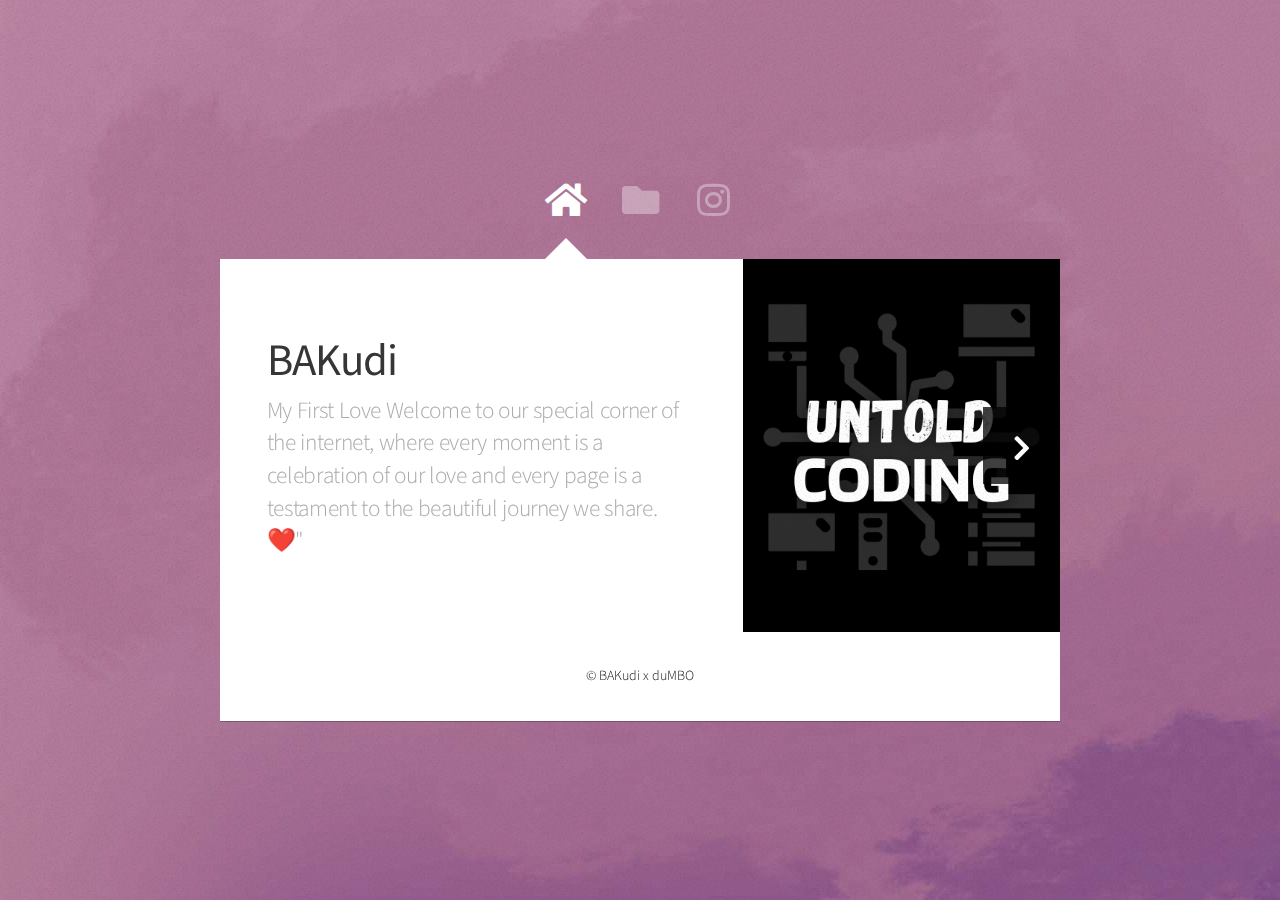
<file: index.html>
<!DOCTYPE html>

<html>
  <head>
    <title>UntoldCoding</title>
    <meta charset="utf-8" />
    <meta
      name="viewport"
      content="width=device-width, initial-scale=1, user-scalable=no"
    />
    <link rel="stylesheet" href="assets/css/main.css" />
    <noscript
      ><link rel="stylesheet" href="assets/css/noscript.css"
    /></noscript>
  </head>
  <body class="is-preload">
    <!-- Wrapper-->
    <div id="wrapper">
      <!-- Nav -->
      <nav id="nav">
        <a href="#" class="icon solid fa-home"><span>Home</span></a>
        <a href="#work" class="icon solid fa-folder"><span>Fun</span></a>
        <a
          href="https://www.instagram.com/happinez_mv/"
          class="icon brands fa-instagram"
          ><span>Instagram</span></a
        >
      </nav>

      <!-- Main -->
      <div id="main">
        <!-- Me -->
        <article id="home" class="panel intro">
          <header>
            <h1>BAKudi</h1>
            <p>My First Love
              Welcome to our special corner of the internet, where every moment is a celebration of our love and every page is a testament to the beautiful journey we share. ❤️"
            </p>
          </header>
          <a href="#work" class="jumplink pic">
            <span class="arrow icon solid fa-chevron-right"
              ><span>See my LOVE</span></span
            >
            <img src="Untold Coding.png" alt="" />
          </a>
        </article>

        <!-- Work -->
        <article id="work" class="panel">
          <header>
            <h2>I LOVE YOU BAKUDI </h2>
          </header>
          <p>
            So here is small gift or my try to show small amount of my love for you..... 
          </p>
          
          <section>
            <div class="row">
              <div class="col-4 col-6-medium col-12-small">
                <a href="fun\PROPOSAL\index.html" class="image fit"
                  ><img src="images/pic01.jpg" alt=""
                />PROPOSAL</a>
              </div>
              <div class="col-4 col-6-medium col-12-small">
                <a href="fun/LETTER/index.html" class="image fit"
                  ><img src="images/pic02.jpg" alt=""
                />LETTER</a>
              </div>
              <div class="col-4 col-6-medium col-12-small">
                <a href="fun/LOVE LETTER/index.html" class="image fit"
                  ><img src="images/pic03.jpg" alt=""
                />LETTER</a>
              </div>
              <div class="col-4 col-6-medium col-12-small">
                <a href="fun/DATE/index.html" class="image fit"
                  ><img src="images/pic04.jpg" alt=""
                />PROPOSAL</a>
              </div>
              <div class="col-4 col-6-medium col-12-small">
                <a href="fun/SURPRISE/index.html" class="image fit"
                  ><img src="images/pic05.jpg" alt=""
                />SURPRISE</a>
              </div>
              <div class="col-4 col-6-medium col-12-small">
                <a href="fun/VALENTINE/index.html" class="image fit"
                  ><img src="images/pic06.jpg" alt=""
                />PROPOSAL</a>
              </div>
              <div class="col-4 col-6-medium col-12-small">
                <a href="#" class="image fit"
                  ><img src="images/pic07.png" alt=""
                /></a>
              </div>
              <div class="col-4 col-6-medium col-12-small">
                <a href="#" class="image fit"
                  ><img src="images/pic08.png" alt=""
                /></a>
              </div>
              <div class="col-4 col-6-medium col-12-small">
                <a href="#" class="image fit"
                  ><img src="images/pic09.png" alt=""
                /></a>
              </div>
              <div class="col-4 col-6-medium col-12-small">
                <a href="#" class="image fit"
                  ><img src="images/pic10.png" alt=""
                /></a>
              </div>
              <div class="col-4 col-6-medium col-12-small">
                <a href="#" class="image fit"
                  ><img src="images/pic11.png" alt=""
                /></a>
              </div>
              <div class="col-4 col-6-medium col-12-small">
                <a href="#" class="image fit"
                  ><img src="images/pic12.png" alt=""
                /></a>
              </div>
            </div>
          </section>
        </article>

        <!-- Contact -->
       
      <!-- Footer -->
      <div id="footer">
        <ul class="copyright">
          <li>&copy; BAKudi x duMBO</li>
        </ul>
      </div>
    </div>

    <!-- Scripts -->
    <script src="assets/js/jquery.min.js"></script>
    <script src="assets/js/browser.min.js"></script>
    <script src="assets/js/breakpoints.min.js"></script>
    <script src="assets/js/util.js"></script>
    <script src="assets/js/main.js"></script>
  </body>
</html>
</file>
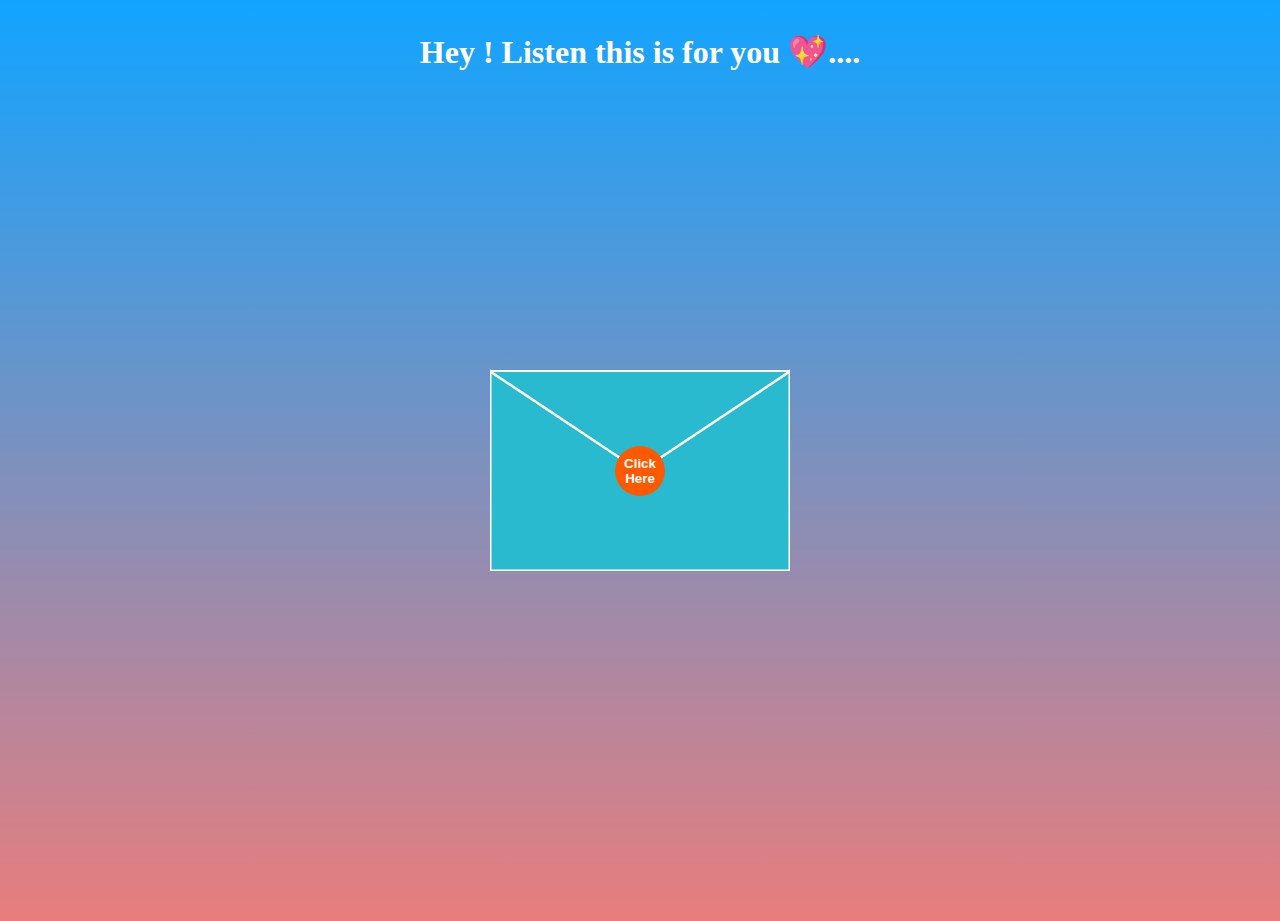
<file: fun/LETTER/index.html>
<!DOCTYPE html>
<html>
  <head>
    <meta name="viewport" content="width=device-width, initial-scale=1" />
    <link rel="stylesheet" href="open.css" />
    <script>
      function openUp() {
        const $opentop = document.querySelector("#opentop");
        const $top = document.querySelector("#top");
        const $front = document.querySelector("#front");
        const $back = document.querySelector("#back");
        const $letter = document.querySelector("#letter");
        const $button = document.querySelector("button");

        $opentop.beginElement();
        $top.style.zIndex = 2;

        $top.classList.add("animate");
        $front.classList.add("animate");
        $back.classList.add("animate");
        $button.classList.add("animate");
        $letter.classList.add("animate");
      }
    </script>
  </head>
  <body>
    <div class="text">
      <h1>Hey ! Listen this is for you 💖....</h1>
    </div>
    <div id="envelope">
      <div id="back">
        <svg
          xmlns="http://www.w3.org/2000/svg"
          xmlns:xlink="http://www.w3.org/1999/xlink"
          height="300"
          width="300"
        >
          <polygon
            points="0,100 300,100 300,300 0,300"
            style="fill: #4a274a; stroke: none; stroke-width: 0"
          />
        </svg>
      </div>
      <div id="front">
        <svg
          xmlns="http://www.w3.org/2000/svg"
          xmlns:xlink="http://www.w3.org/1999/xlink"
          height="300"
          width="300"
        >
          <polygon
            points="0,100 150,200 300,100 300,300 0,300"
            style="fill: #2abad0; stroke: #ffffff; stroke-width: 3"
          />
        </svg>
      </div>
      <div id="top">
        <svg
          xmlns="http://www.w3.org/2000/svg"
          xmlns:xlink="http://www.w3.org/1999/xlink"
          height="300"
          width="300"
        >
          <polygon
            points="0,100 150,200 300,100"
            style="fill: #2abad0; stroke: #ffffff; stroke-width: 2"
          >
            <animate
              id="opentop"
              attributeName="points"
              dur="0.5s"
              fill="freeze"
              begin="indefinite"
              from="0,100 150,200 300,100"
              to="0,100 150,0 300,100"
            />
          </polygon>
        </svg>
      </div>

      <div id="letter">
        <h1>For My <span>Love</span></h1>

        <!-- <img src="https://i.postimg.cc/5yZQnDpb/ukraine-7424066-640.webp" />-->
        <p>
          You are the person I have been dreaming all my life , so allow me to
          express my intense love for you. You are the most precious thing in my
          life. You have fascinated my heart and seized my mind with your
          magnetic presence and I keep dreaming of yourself Your memories are
          invaluable treasure of my life, which are locked inside my heart. The
          time spent with you was the most mesmerizing and delightful of my
          life. <br />
          <br />
          This letter is a token of my love for you. <br />
          So Accept and
          <a href="new.html">Click Here</a>
        </p>
      </div>
      <button onclick="openUp()">Click Here</button>
    </div>
  </body>
</html>
</file>
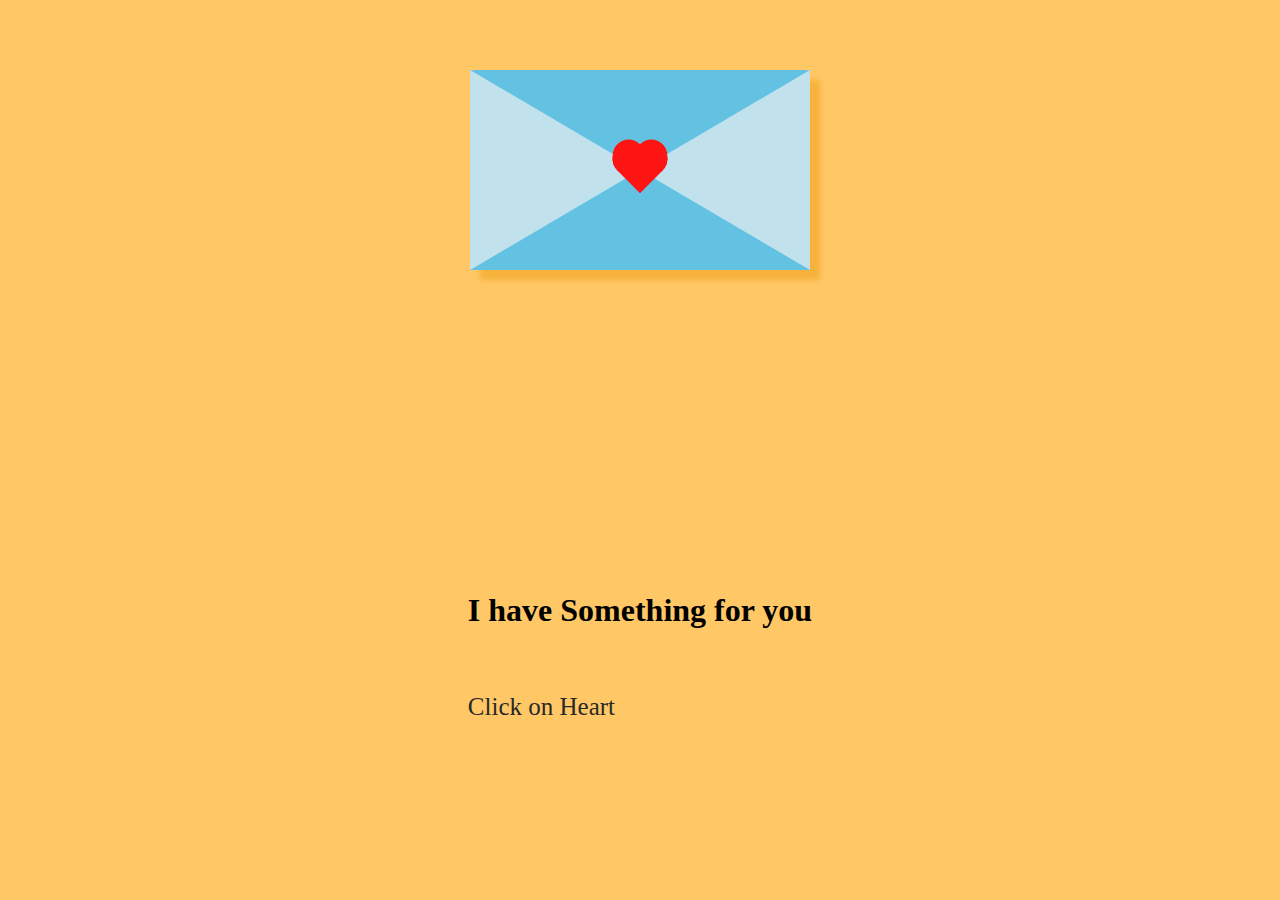
<file: fun/LOVE LETTER/index.html>
<!DOCTYPE html>
<html lang="en">
  <head>
    <meta charset="UTF-8" />
    <meta name="viewport" content="width=device-width, initial-scale=1.0" />
    <title>Document</title>
    <link rel="stylesheet" href="main.css" />
  </head>
  <body>
    <div id="card">
      <a href="letter.html"><div class="heart"></div></a>
      <a href="letter.html"> <div class="heart1"></div></a>
      <a href="letter.html"> <div class="heart2"></div></a>
      <a href="letter.html"> <div class="heart3"></div></a>
      <a href="letter.html"> <div class="heart4"></div></a>
    </div>

    <div class="text">
      <h1>I have Something for you</h1>
      <br />
      <p>Click on Heart</p>
    </div>
  </body>
</html>
</file>
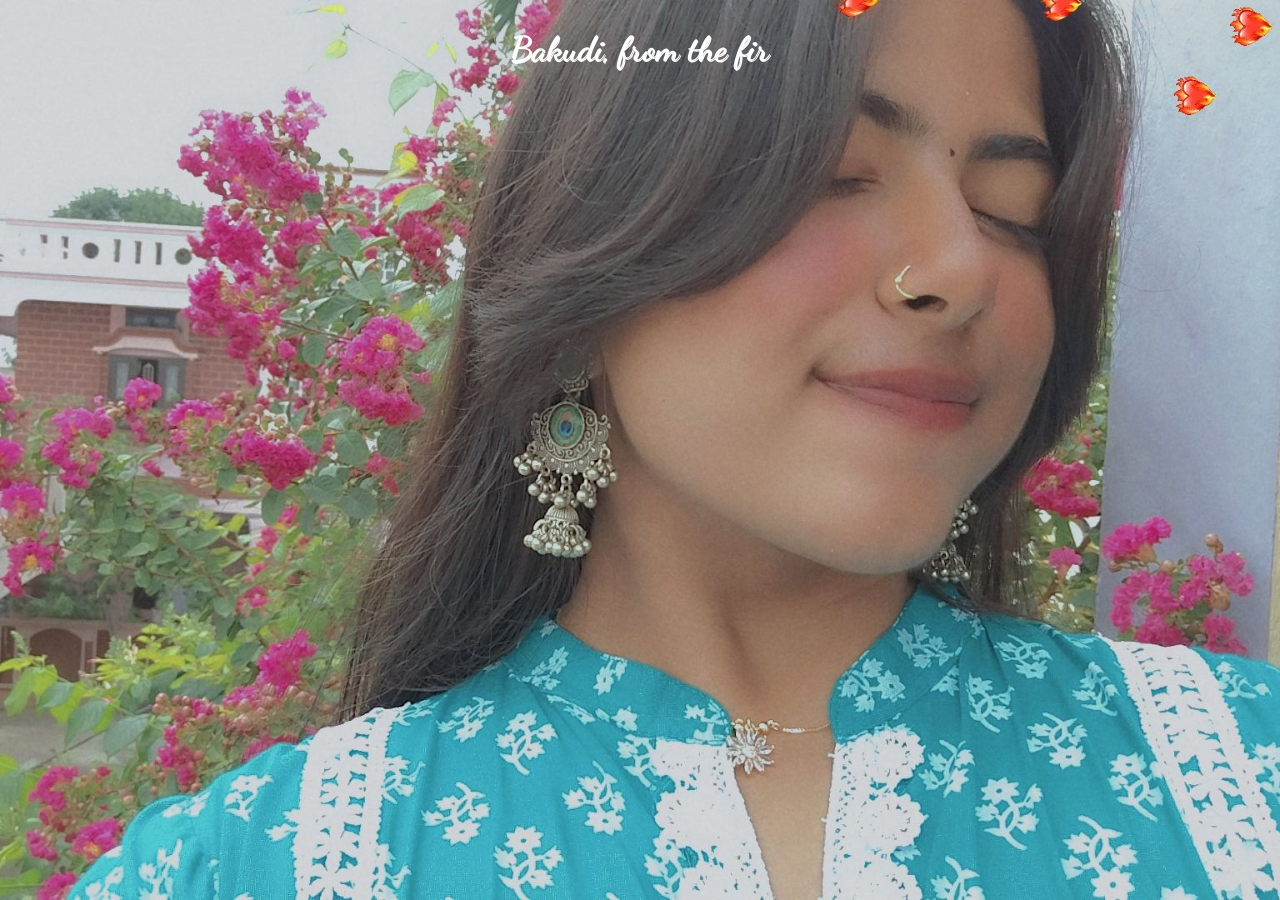
<file: fun/PROPOSAL/index.html>
<!DOCTYPE html>
<html lang="en">
<head>
    <meta charset="UTF-8" />
    <meta name="viewport" content="width=device-width, initial-scale=1.0" />
    <title>ILY</title>
    <link rel="stylesheet" href="style.css" />
</head>
<body>
    <div class="bg_heart">
        <img src="1.jpg" alt="Image 1">
        <img src="2.jpg" alt="Image 2">
        <img src="4.jpg" alt="Image 3">
        <img src="5.jpg" alt="Image 4">
        <img src="6.jpg" alt="Image 5">
    </div>

    <div class="container">
        <h2 id="text1"></h2>
    </div>
    <script src="untoldcoding.js"></script>
</body>
</html>
</file>
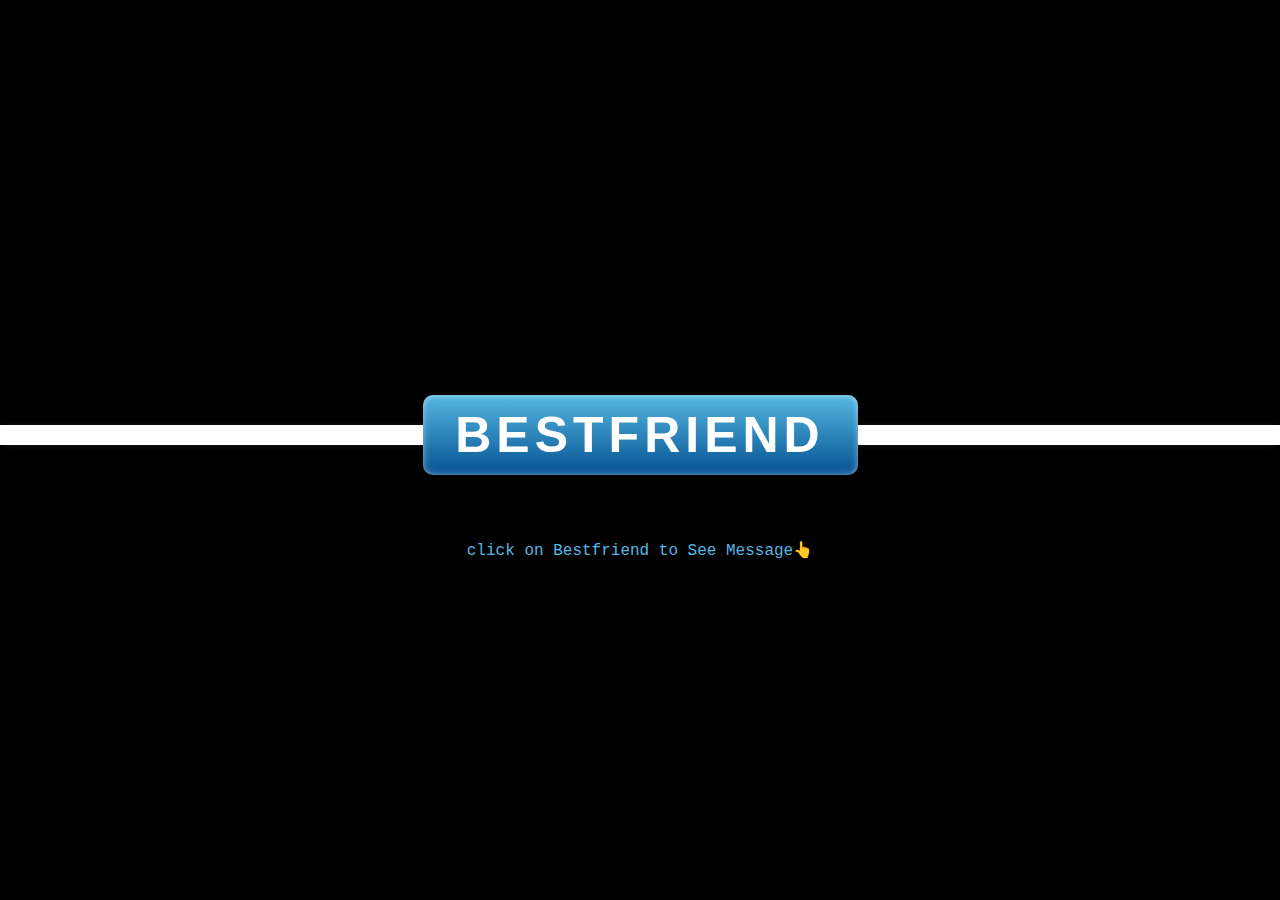
<file: fun/Thankyoubook-main/index.html>
<!DOCTYPE html>
<html lang="en">
  <head>
    <meta charset="UTF-8" />
    <meta name="viewport" content="width=device-width, initial-scale=1.0" />
    <title>untoldcoding</title>
    <link rel="stylesheet" href="untoldcoding.css" />
  </head>
  <body>
    <div class="container">
      <p>click on Bestfriend to See Message👆</p>
      <div class="ribbon"></div>
      <div class="tag">
        <a href="book.html">Bestfriend</a>
      </div>
    </div>
  </body>
</html>
</file>
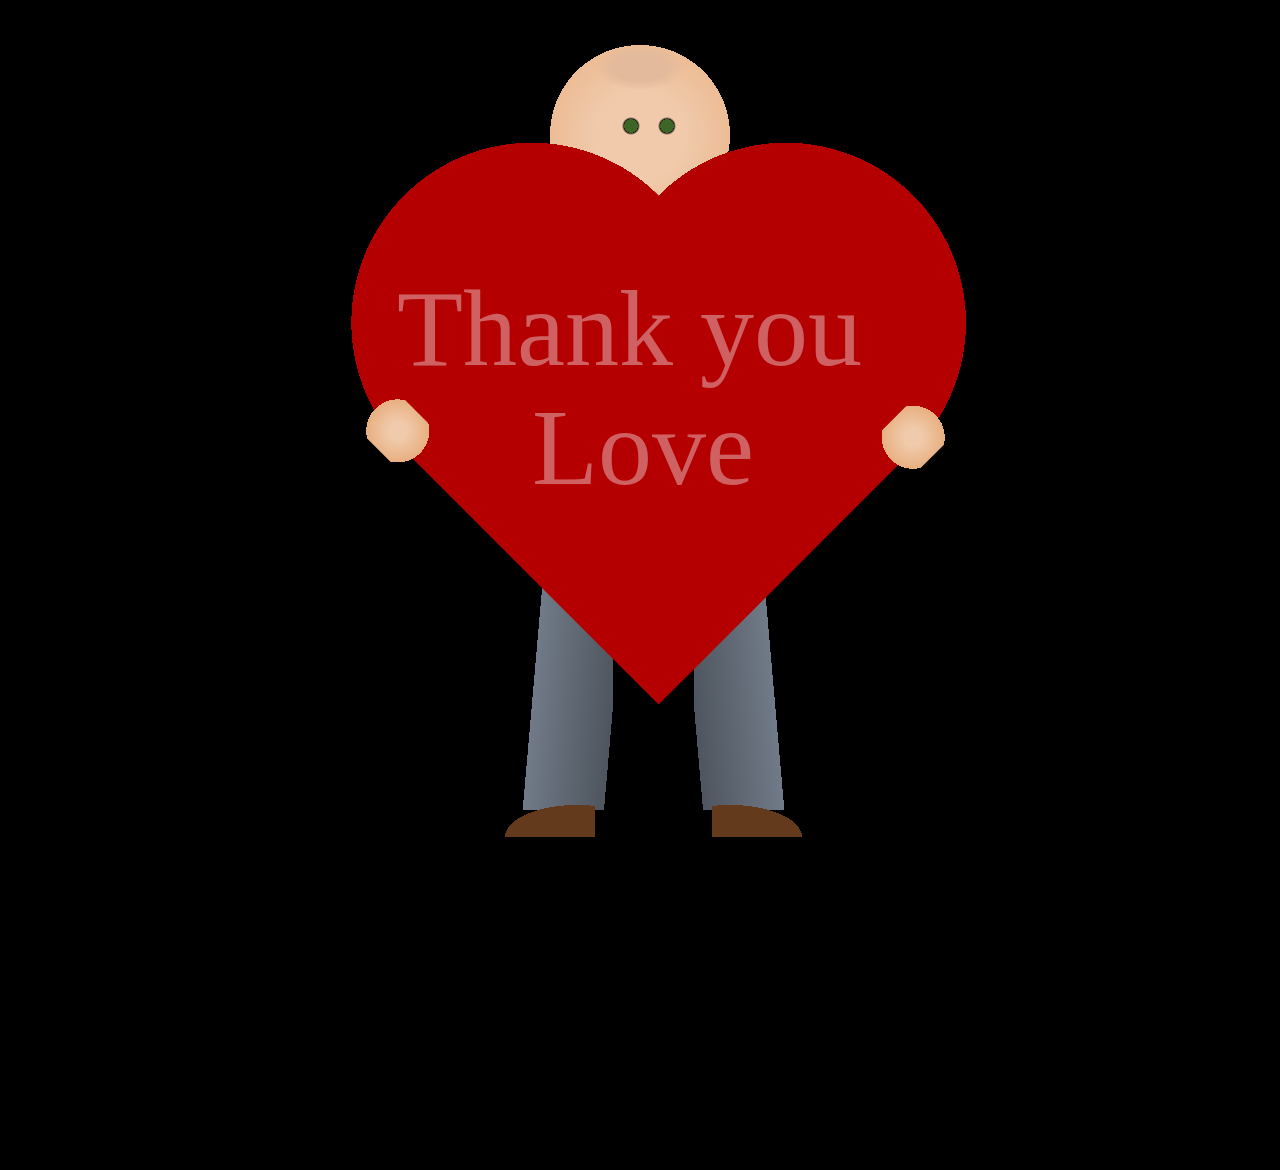
<file: fun/LETTER/new.html>
<!DOCTYPE html>
<html lang="en">
  <head>
    <meta charset="UTF-8" />
    <meta name="viewport" content="width=device-width, initial-scale=1.0" />
    <title>untoldcoding</title>
    <link rel="stylesheet" href="style.css" />
  </head>
  <body>
    <div class="heart">
      <i class="fa-solid fa-heart"></i>
    </div>
    <div class="beloved"></div>
  </body>
</html>
</file>
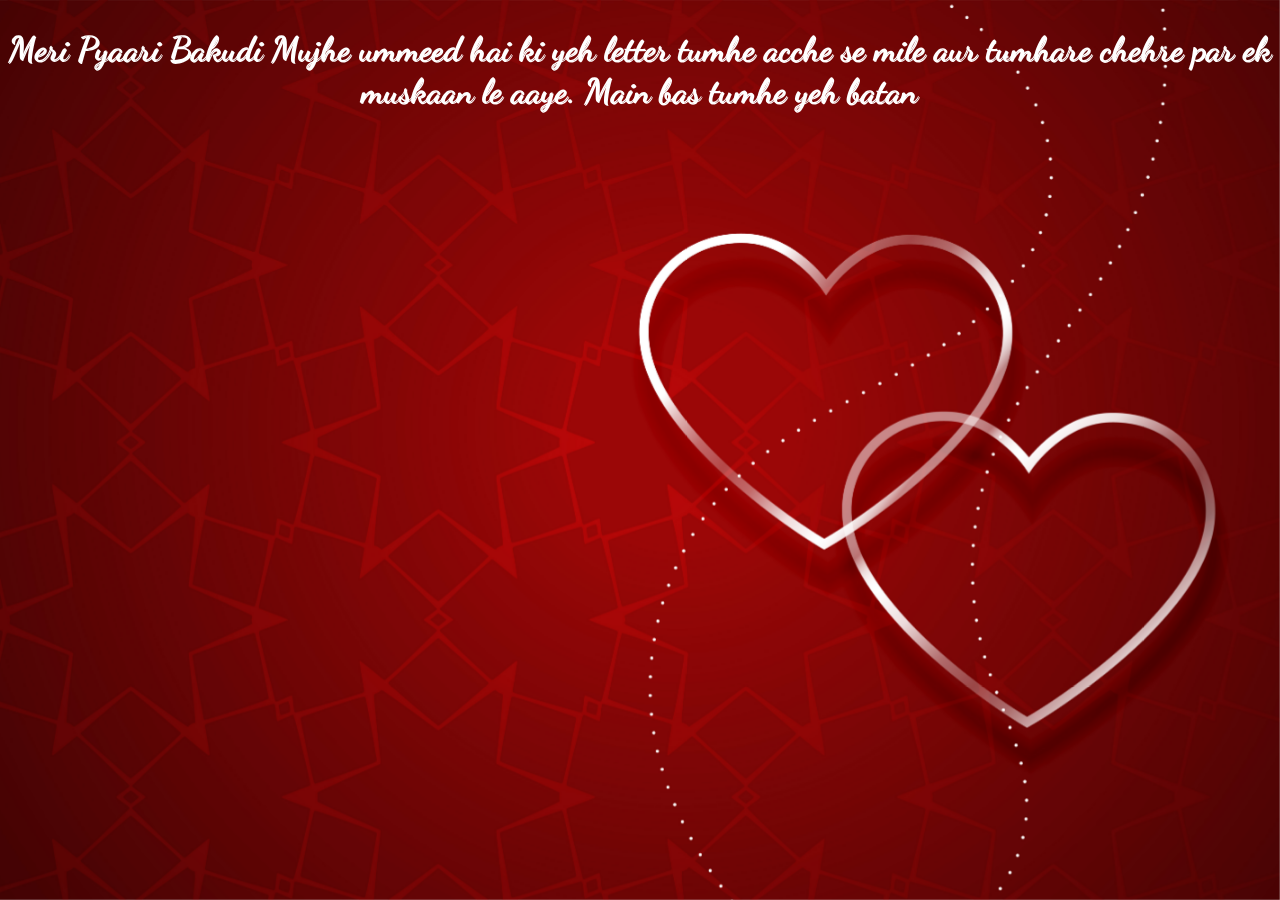
<file: fun/LOVE LETTER/letter.html>
<!DOCTYPE html>
<html lang="en">
<head>
    <meta charset="UTF-8" />
    <meta name="viewport" content="width=device-width, initial-scale=1.0" />
    <title>ILY</title>
    <link rel="stylesheet" href="style.css" />
</head>
<body>
    <div class="bg_heart">
        <img src="BG2.jpg" alt="Image 1">
    </div>

    <div class="container">
        <h2 id="text1"></h2>
    </div>
    <script src="untoldcoding.js"></script>
</body>
</html>
</file>
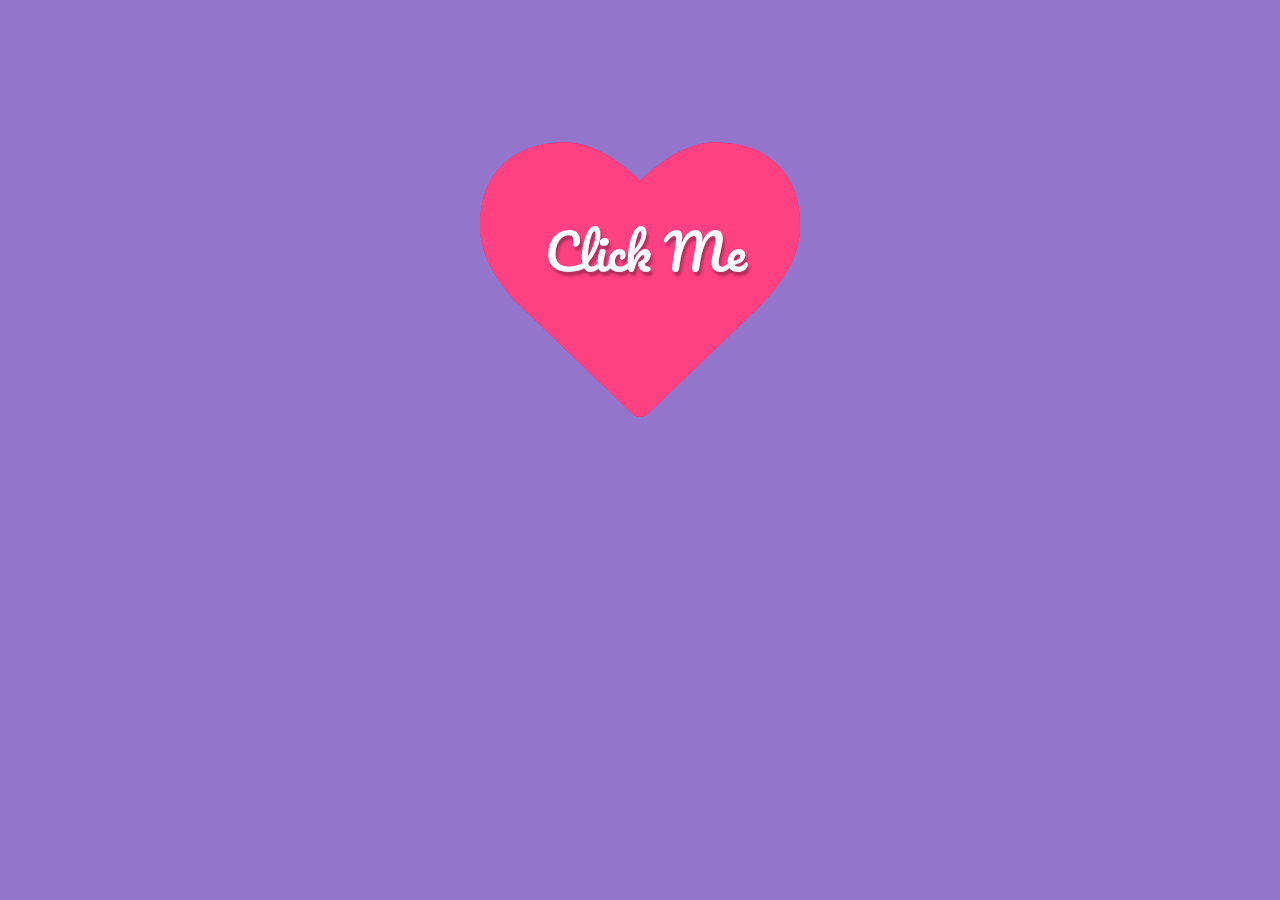
<file: fun/SURPRISE/new.html>
<!DOCTYPE html>
<html lang="en">
  <head>
    <meta charset="UTF-8" />
    <meta name="viewport" content="width=device-width, initial-scale=1.0" />
    <title>RADHEY</title>
    <link rel="stylesheet" href="style.css" />
  </head>
  <body>
    <script
      src="https://code.jquery.com/jquery-3.2.1.min.js"
      integrity="sha256-hwg4gsxgFZhOsEEamdOYGBf13FyQuiTwlAQgxVSNgt4="
      crossorigin="anonymous"
    ></script>
    <link
      href="https://maxcdn.bootstrapcdn.com/font-awesome/4.7.0/css/font-awesome.min.css"
      rel="stylesheet"
      integrity="sha384-wvfXpqpZZVQGK6TAh5PVlGOfQNHSoD2xbE+QkPxCAFlNEevoEH3Sl0sibVcOQVnN"
      crossorigin="anonymous"
    />
    <!-- Happy Valentines day Codepen! -->
    <div class="bgoverlay">
      <div class="container">
        <span class="ico">
          <span class="ico2"></span> <span class="title">Click Me</span>
        </span>
        <div class="endtext">
          <span class="close" title="Restart"><i class="fa fa-times"></i></span>
          <h1>I love you baby</h1>
          <h2>Be mine Forever</h2>
          <h3>~Viru(Kuchi ku)</h3>
        </div>
      </div>
    </div>

    <script src="Bakudi.js"></script>
    <script
      src="https://code.jquery.com/jquery-3.2.1.min.js"
      integrity="sha256-hwg4gsxgFZhOsEEamdOYGBf13FyQuiTwlAQgxVSNgt4="
      crossorigin="anonymous"
    ></script>
  </body>
</html>
</file>
<file: assets/css/noscript.css>
/* Wrapper */

#wrapper {
  opacity: 1 !important;
}

/* Nav */

#nav a {
  opacity: 1;
}

#nav a:before,
#nav a:after {
  display: none;
}

#nav a span {
  top: 0;
  opacity: 1;
}

#nav a span:after {
  display: none;
}

/* Main */

#main {
  background: none;
  box-shadow: none;
}

#main > .panel {
  background: #ffffff;
  margin-bottom: 2em;
}

#main > .panel:last-child {
  margin-bottom: 0;
}
</file>
<file: fun/LETTER/open.css>
body {
  margin: 0;
  position: relative;
  width: 100vw;
  height: 100vh;

  background-image: linear-gradient(0deg, #e87d7d 0%, #11a4ff 100%);
}

#envelope {
  position: absolute;
  top: calc(50vh - 200px);
  left: calc(50vw - 150px);
  width: 300px;
  height: 300px;
}

#envelope > * {
  position: absolute;
  top: 0;
  left: 0;
  display: none;
}

#back {
  display: block;
  z-index: 0;
}

#front {
  display: block;
  z-index: 10;
}

#top {
  display: block;
  z-index: 11;
}

#top.animate,
#front.animate,
#back.animate,
#envelope button.animate {
  opacity: 0;
  transition: opacity 1s;
  transition-delay: 1s;
}

#letter {
  display: flex;
  flex-direction: column;
  justify-content: space-around;
  align-items: center;
  background-color: rgb(255, 255, 255);
  padding: 5px;
  z-index: 5;
  left: 15px;
  right: 15px;
  bottom: 5px;
  top: 105px;

  box-shadow: 0px 1px 3px 0px rgba(0, 0, 0, 0.1),
    0px 1px 2px 0px rgba(0, 0, 0, 0.06);
  overflow: hidden;
  font-size: 16px;
}
h1 {
  padding-top: 12px;
}
h1 span {
  color: red;
}
p {
  font-size: 17px;
  padding: 2px;
  line-height: 20px;
}
#letter img {
  background-size: cover;
}
#letter.animate {
  animation: makebig 2s forwards;
  animation-delay: 1s;
}

@keyframes makebig {
  0% {
    top: 105px;
    left: 15px;
    right: 15px;
    bottom: 5px;
    font-size: 16px;
  }
  33% {
    top: -100px;
    left: 15px;
    right: 15px;
    bottom: 150px;
    font-size: 16px;
  }
  100% {
    top: -0px;
    left: -55px;
    right: -25px;
    bottom: -100px;
    font-size: 24px;
  }
}

#letter h1 {
  font-size: inherit;
}

#letter h2 {
  font-size: inherit;
}

#letter img {
  height: 50%;
}
a {
  color: red;
}
#envelope button {
  display: block;
  z-index: 15;
  width: 50px;
  height: 50px;
  border-radius: 50%;
  border: none;
  background-color: rgb(255, 89, 0);
  font-weight: bold;
  text-align: center;
  color: white;
  cursor: pointer;
  top: calc(200px - 25px);
  left: calc(150px - 25px);
  transition: transform 1s, background-color 1s, color 1s;
}

#envelope button:hover {
  background-color: white;
  transform: scale(1.5);
  color: rgb(255, 89, 0);
  transition: transform 1s, background-color 1s, color 1s;
}
.text h1 {
  color: rgb(255, 255, 255);
  text-align: center;
}
</file>
<file: fun/LOVE LETTER/main.css>
body {
    margin: 70px; 
    padding: 0; 
    height 100vh; 
    display: flex;
    justify-content: center;
    align-items: center;
    background-color: #ffc765;
  }
  
  #card {
    width: 0; 
    height: 0; 
    border-top: 100px solid #63c2e2;
    border-right: 170px solid #c1e1ec;
    border-bottom: 100px solid #63c2e2;
    border-left: 170px solid #c1e1ec;
    box-shadow: 10px 10px 5px #f7b23c;
  }
  
  .heart {
    width: 32px; 
    height: 32px; 
    background-color: #ff1414;
    transform: translate(-50%, -50%) rotate(45deg);
    animation: heartbeat 1.4s infinite; 
  }
  
  .heart:before {
    content: ""; 
    position: absolute; 
    top: 0; 
    bottom: 0; 
    width: 100%; 
    height: 100%; 
    background-color: #ff1414; 
    transform: translateY(-50%);
    border-radius: 50%;
  }
  
  .heart:after {
    content: ""; 
    position: absolute; 
    top: 0; 
    bottom: 0; 
    width: 100%; 
    height: 100%; 
    background-color: #ff1414; 
    transform: translateX(-50%);
    border-radius: 50%; 
  }
  
  @keyframes heartbeat {
    0% { transform: translate(-50%, -50%) rotate(45deg) scale(1); }
    25% { transform: translate(-50%, -50%) rotate(45deg) scale(1); }
    30% { transform: translate(-50%, -50%) rotate(45deg) scale(1.4); }
    50% { transform: translate(-50%, -50%) rotate(45deg) scale(1.2); }
    70% { transform: translate(-50%, -50%) rotate(45deg) scale(1.4); }
    100% { transform: translate(-50%, -50%) rotate(45deg) scale(1); }
  }
  
  .heart1 {
    width: 32px; 
    height: 32px; 
    background-color: #ff1414;
    transform: translate(-50%, -160%) rotate(45deg); 
  }
  
  .heart1:before {
    content: ""; 
    position: absolute; 
    top: 0; 
    bottom: 0; 
    width: 100%; 
    height: 100%; 
    background-color: #ff1414; 
    transform: translateY(-50%);
    border-radius: 50%;
  }
  
  .heart1:after {
    content: ""; 
    position: absolute; 
    top: 0; 
    bottom: 0; 
    width: 100%; 
    height: 100%; 
    background-color: #ff1414; 
    transform: translateX(-50%);
    border-radius: 50%; 
  }
  
  
  .heart1 {
    animation: heart1 2.5s ease-out 1s infinite; }
  
  @keyframes heart1 {
    0% {transform: translateY(-200%) translateX(0) scale(0.25) rotate(45deg); opacity: 1;}
   
  100% {transform: translateY(-400%) translateX(0) scale(1) rotate(50deg); opacity: 0;}
  }
  
  .heart2 {
    width: 32px; 
    height: 32px; 
    background-color: #ff1414;
    transform: translate(-50%, -250%) rotate(45deg); 
  }
  
  .heart2:before {
    content: ""; 
    position: absolute; 
    top: 0; 
    bottom: 0; 
    width: 100%; 
    height: 100%; 
    background-color: #ff1414; 
    transform: translateY(-50%);
    border-radius: 50%;
  }
  
  .heart2:after {
    content: ""; 
    position: absolute; 
    top: 0; 
    bottom: 0; 
    width: 100%; 
    height: 100%; 
    background-color: #ff1414; 
    transform: translateX(-50%);
    border-radius: 50%; 
  }
  
  .heart2 {
    animation: heart2 4s ease-out 1s infinite; }
  
  @keyframes heart2 {
    0% {transform: translateY(-300%) translateX(-100%) scale(0.25) rotate(-20deg); opacity: 0.2;}
   
  100% {transform: translateY(-500%) translateX(-10%) scale(1) rotate(45deg); opacity: 0;}
  }
  
  .heart3 {
    width: 32px; 
    height: 32px; 
    background-color: #ff1414;
    transform: translate(-50%, -350%) rotate(45deg); 
  }
  
  .heart3:before {
    content: ""; 
    position: absolute; 
    top: 0; 
    bottom: 0; 
    width: 100%; 
    height: 100%; 
    background-color: #ff1414; 
    transform: translateY(-50%);
    border-radius: 50%;
  }
  
  .heart3:after {
    content: ""; 
    position: absolute; 
    top: 0; 
    bottom: 0; 
    width: 100%; 
    height: 100%; 
    background-color: #ff1414; 
    transform: translateX(-50%);
    border-radius: 50%; 
  }
  
  .heart3 {
    animation: heart3 2s ease-out 1s infinite; }
  
  @keyframes heart3 {
    0% {transform: translateY(-430%) translateX(-100%) scale(0.25) rotate(20deg); opacity: 0.2;}
   
  100% {transform: translateY(-650%) translateX(-10%) scale(1) rotate(60deg); opacity: 0;}
  }
  
  .heart4 {
    width: 32px; 
    height: 32px; 
    background-color: #ff1414;
    transform: translate(-50%, -450%) rotate(45deg); 
  }
  
  .heart4:before {
    content: ""; 
    position: absolute; 
    top: 0; 
    bottom: 0; 
    width: 100%; 
    height: 100%; 
    background-color: #ff1414; 
    transform: translateY(-50%);
    border-radius: 50%;
  }
  
  .heart4:after {
    content: ""; 
    position: absolute; 
    top: 0; 
    bottom: 0; 
    width: 100%; 
    height: 100%; 
    background-color: #ff1414; 
    transform: translateX(-50%);
    border-radius: 50%; 
  }
  
  
  .heart4 {
    animation: heart4 2.3s ease-out 1s infinite; }
  
  @keyframes heart4 {
    0% {transform: translateY(-450%) translateX(-100%) scale(0.25) rotate(45deg); opacity: 0.2;}
   
  100% {transform: translateY(-750%) translateX(-10%) scale(1) rotate(80deg); opacity: 0;}
  }



  .text{
    position: absolute;
    bottom: 16%;
    margin: 10px;

    
  }
  p{
    font-size: 25px;
    color: #292727;
  }
</file>
<file: fun/PROPOSAL/style.css>
@import url('https://fonts.googleapis.com/css2?family=Dancing+Script:wght@700&display=swap');

body, html {
  height: 100%;
  margin: 0;
  font-size: larger;
  font-family: 'Dancing Script', cursive;
  overflow: auto;
}

.bg_heart {
  position: fixed;
  width: 100%;
  height: 100%;
  top: 0;
  left: 0;
  z-index: -1;
}

.bg_heart img {
  width: 100%;
  height: 100%;
  object-fit: cover;
  position: absolute;
  opacity: 1;
}

.container {
  position: relative;
  z-index: 1;
  text-align: center;
  background: linear-gradient(to bottom, #fdfdfd, #FFFFFF);
  -webkit-background-clip: text;
  color: transparent;
  text-shadow: 
    -1px -1px 0 #FFF;
}

/* Style the button */
#yesButton {
  background-color: #4CAF50; /* Green background */
  color: white; /* White text */
  border: none; /* Remove default border */
  padding: 15px 32px; /* Add padding */
  text-align: center; /* Center text */
  text-decoration: none; /* Remove underline */
  display: inline-block; /* Display inline-block */
  font-size: 16px; /* Set font size */
  margin: 10px 2px; /* Margin for spacing */
  cursor: pointer; /* Change cursor to pointer */
  border-radius: 8px; /* Rounded corners */
  transition: background-color 0.3s ease; /* Smooth transition for hover effect */
}

#yesButton:hover {
  background-color: #45a049; /* Darker green on hover */
}

#yesButton:focus {
  outline: none; /* Remove default focus outline */
}
</file>
<file: fun/Thankyoubook-main/untoldcoding.css>
* {
  margin: 0;
  padding: 0;
}

.container {
  height: 100vh;
  width: 100vw;
  background: #000000;
  display: flex;
  justify-content: center;
  align-items: center;
  flex-direction: column;
  position: relative;
  color: white;
}

.tag {
  height: 80px;
  width: 435px;
  background: linear-gradient(rgb(85, 183, 225), rgb(4, 82, 146));
  border-radius: 10px;
  color: #ffffff;
  font-family: helvetica;
  line-height: 80px;
  text-align: center;
  font-weight: 900;
  font-size: 50px;
  letter-spacing: 5px;
  text-transform: uppercase;
  margin-top: -50px;
  box-shadow: 0 0 10px -3px #ffffff inset;
}
/*.tag:after {
  content: "Bestfriend";
}
*/
.container .tag :hover {
  color: rgb(247, 247, 62);
}
.ribbon {
  width: 100%;
  height: 20px;
  background: rgb(255, 255, 255);
  box-shadow: 0 0 10px -3px #333;
}
.tag a {
  color: white;
  text-decoration: none;
}
p {
  position: absolute;
  color: rgb(85, 183, 225);
  top: 60%;
  font-family: "Courier New", Courier, monospace;
  font-weight: 500;
}
</file>
<file: fun/LETTER/style.css>
*,
*:before,
*:after {
  padding: 0;
  margin: 0;
  box-sizing: border-box;
}

body {
  width: 100vw;
  height: 100vh;
  display: flex;
  justify-content: center;
  align-items: center;
  margin: 0 auto;
  background: linear-gradient(180deg, #000000 15%, #000000 100%);
}

div:before,
div:after {
  display: block;
  content: "";
  position: absolute;
}

div.beloved {
  width: 100vmin;
  height: 100vmin;
  left: -5vmin;
  margin: 0 auto;
  display: flex;
  z-index: -99;
  position: relative;
  background: radial-gradient(ellipse, #e3ba9b 3vmin, transparent 5vmin) 50vmin
      5vmin/10vmin 5vmin no-repeat,
    radial-gradient(circle, #3c6526 0.75vmin, black 0.75vmin, transparent 1vmin)
      52vmin 12vmin/4vmin 4vmin no-repeat,
    radial-gradient(circle, #3c6526 0.75vmin, black 0.75vmin, transparent 1vmin)
      56vmin 12vmin/4vmin 4vmin no-repeat,
    radial-gradient(circle, #f0caab 5vmin, #ecbc95 10vmin, transparent 10vmin)
      45vmin 5vmin/20vmin 20vmin no-repeat,
    radial-gradient(ellipse at 90% 100%, #633b1c 8vmin, transparent 8vmin)
      30vmin 85vmin/20vmin 8vmin no-repeat,
    radial-gradient(ellipse at 10% 100%, #633b1c 8vmin, transparent 8vmin)
      63vmin 85vmin/20vmin 8vmin no-repeat,
    linear-gradient(
        -85deg,
        transparent 1vmin,
        #4e555e 1vmin,
        #717a88 10vmin,
        transparent 10vmin
      )
      37vmin 60vmin/15vmin 30vmin no-repeat,
    linear-gradient(
        85deg,
        transparent 1vmin,
        #4e555e 1vmin,
        #717a88 10vmin,
        transparent 10vmin
      )
      61vmin 60vmin/15vmin 30vmin no-repeat;
}

div.beloved:before {
  width: 100vmin;
  height: 100vmin;
  z-index: 50;
  display: flex;
  position: absolute;
  transform: rotate(45deg);
  background: radial-gradient(
        circle,
        #f0caab 1vmin,
        #e8af80 3.5vmin,
        transparent 3.5vmin
      )
      29vmin 61vmin/8vmin 6vmin no-repeat,
    radial-gradient(circle, #f0caab 1vmin, #e8af80 3.5vmin, transparent 3.5vmin)
      71vmin 20vmin/6vmin 8vmin no-repeat,
    radial-gradient(circle, #b40001 20vmin, transparent 20vmin) 35vmin 5vmin/40vmin
      40vmin no-repeat,
    radial-gradient(circle, #b40001 20vmin, transparent 20vmin) 15vmin 25vmin/40vmin
      40vmin no-repeat,
    linear-gradient(90deg, #b40001 50vmin, transparent 50vmin) 35vmin 25vmin/40vmin
      40vmin no-repeat;
}

div.beloved:after {
  width: 100vmin;
  height: 100vmin;
  top: 30vmin;
  left: 28vmin;
  z-index: 50;
  display: flex;
  position: absolute;
  white-space: pre;
  content: "Thank you \a Love";

  text-align: center;
  line-height: 1.1;
  color: #ffffff;
  opacity: 0.38;
  font-family: "Architects Daughter", cursive;
  font-size: 12vmin;
}

div.beloved:before {
  animation: floatturn 10s ease-out infinite;
}

@keyframes floatturn {
  50% {
    transform: rotateZ(45deg) translateY(-3vmin);
  }
}
div.beloved:after {
  animation: float 10s ease-out infinite;
}

@keyframes float {
  50% {
    transform: translateX(3vmin) translateY(-3vmin);
  }
}
</file>
<file: fun/LOVE LETTER/style.css>
@import url('https://fonts.googleapis.com/css2?family=Dancing+Script:wght@700&display=swap');

body, html {
  height: 100%;
  margin: 0;
  font-size: larger;
  font-family: 'Dancing Script', cursive;
  overflow: auto;
}

.bg_heart {
  position: fixed;
  width: 100%;
  height: 100%;
  top: 0;
  left: 0;
  z-index: -1;
}

.bg_heart img {
  width: 100%;
  height: 100%;
  object-fit: cover;
  position: absolute;
  opacity: 1;
}

.container {
  position: relative;
  z-index: 1;
  text-align: center;
  background: linear-gradient(to bottom, #fdfdfd, #FFFFFF);
  -webkit-background-clip: text;
  color: transparent;
  text-shadow: 
    -1px -1px 0 #FFF;
}

/* Style the button */
#yesButton {
  background-color: #4CAF50; /* Green background */
  color: white; /* White text */
  border: none; /* Remove default border */
  padding: 15px 32px; /* Add padding */
  text-align: center; /* Center text */
  text-decoration: none; /* Remove underline */
  display: inline-block; /* Display inline-block */
  font-size: 16px; /* Set font size */
  margin: 10px 2px; /* Margin for spacing */
  cursor: pointer; /* Change cursor to pointer */
  border-radius: 8px; /* Rounded corners */
  transition: background-color 0.3s ease; /* Smooth transition for hover effect */
}

#yesButton:hover {
  background-color: #45a049; /* Darker green on hover */
}

#yesButton:focus {
  outline: none; /* Remove default focus outline */
}
</file>
<file: fun/SURPRISE/style.css>
@import url(https://fonts.googleapis.com/css?family=Pacifico);
body {
  background: url(https://subtlepatterns.com/patterns/noise_lines.png);
  font-family: "Pacifico", cursive;
  overflow: hidden;
  color: #fff;
}
.bgoverlay {
  background: rgb(103, 58, 183);
  background: rgba(103, 58, 183, 0.7);
  position: absolute;
  top: 0;
  left: 0;
  right: 0;
  bottom: 0;
}
.container {
  position: relative;
  margin: 120px auto 0 auto;
  width: 320px;
}

.ico {
  display: block;
  width: 320px;
  height: 320px;
}
.open .ico {
  animation: open 4s;
  transform: scale(10);
}
.ico .title {
  position: absolute;
  top: 50%;
  left: 50%;
  margin-left: -95px;
  margin-top: -73px;
  z-index: 4;
  font-size: 50px;
  font-family: "Pacifico", cursive;
  color: #fff;
  cursor: pointer;
  text-shadow: 2px 4px 3px rgba(0, 0, 0, 0.3);
}
.open .ico .title {
  opacity: 0;
  transition: all 0.3s ease;
  top: -100px;
}
.ico:before,
.ico:after,
.ico2:before,
.ico2:after {
  position: absolute;
  top: 0;
  left: 0;
}
.ico:before,
.ico:after,
.ico2:before,
.ico2:after {
  display: block;
  font-size: 20em;
  color: #ff4081;
  content: "\f004";
  font-family: FontAwesome;
  text-rendering: auto;
  -webkit-font-smoothing: antialiased;
  -moz-osx-font-smoothing: grayscale;
}
.ico2:before,
.ico2:after {
  color: #e91e63;
}
.ico:before {
  z-index: 3;
}
.ico:after {
  animation: explode 4s infinite;
}

.ico2:before {
  animation: explodeSmall 3s infinite;
}
.ico2:after {
  animation: explodeSmall 2s infinite;
}

.endtext {
  opacity: 0;
  position: absolute;
  top: -100px;
  width: 100%;
}
.open .endtext {
  top: 0;
  opacity: 1;
  animation: show 5s;
}
.endtext .close {
  position: absolute;
  top: 0;
  right: 0;
  cursor: pointer;
  text-shadow: 2px 4px 3px rgba(0, 0, 0, 0.3);
}
.endtext h1,
.endtext h2,
.endtext h3 {
  text-shadow: 2px 4px 3px rgba(0, 0, 0, 0.3);
  text-align: center;
  font-weight: normal;
}
.endtext h1 {
  font-size: 50px;
}
.endtext h2 {
  font-size: 30px;
}
.endtext h3 {
  font-size: 20px;
}

@keyframes explode {
  from {
    transform: scale(1);
    opacity: 1;
  }
  to {
    transform: scale(1.6);
    opacity: 0;
  }
}
@keyframes explodeSmall {
  from {
    transform: scale(1);
    opacity: 1;
  }
  to {
    transform: scale(1.2);
    opacity: 0;
  }
}

@keyframes open {
  from {
    transform: scale(1);
  }
  to {
    transform: scale(10);
  }
}

@keyframes show {
  from {
    opacity: 0;
    top: -100px;
  }
  to {
    opacity: 1;
    top: 0;
  }
}
</file>
<file: assets/css/main.css>
@import url("https://fonts.googleapis.com/css?family=Source+Sans+Pro:300,400,300italic,400italic");
@import url("fontawesome-all.min.css");

html,
body,
div,
span,
applet,
object,
iframe,
h1,
h2,
h3,
h4,
h5,
h6,
p,
blockquote,
pre,
a,
abbr,
acronym,
address,
big,
cite,
code,
del,
dfn,
em,
img,
ins,
kbd,
q,
s,
samp,
small,
strike,
strong,
sub,
sup,
tt,
var,
b,
u,
i,
center,
dl,
dt,
dd,
ol,
ul,
li,
fieldset,
form,
label,
legend,
table,
caption,
tbody,
tfoot,
thead,
tr,
th,
td,
article,
aside,
canvas,
details,
embed,
figure,
figcaption,
footer,
header,
hgroup,
menu,
nav,
output,
ruby,
section,
summary,
time,
mark,
audio,
video {
  margin: 0;
  padding: 0;
  border: 0;
  font-size: 100%;
  font: inherit;
  vertical-align: baseline;
}

article,
aside,
details,
figcaption,
figure,
footer,
header,
hgroup,
menu,
nav,
section {
  display: block;
}

body {
  line-height: 1;
}

ol,
ul {
  list-style: none;
}

blockquote,
q {
  quotes: none;
}

blockquote:before,
blockquote:after,
q:before,
q:after {
  content: "";
  content: none;
}

table {
  border-collapse: collapse;
  border-spacing: 0;
}

body {
  -webkit-text-size-adjust: none;
}

mark {
  background-color: transparent;
  color: inherit;
}

input::-moz-focus-inner {
  border: 0;
  padding: 0;
}

input,
select,
textarea {
  -moz-appearance: none;
  -webkit-appearance: none;
  -ms-appearance: none;
  appearance: none;
}

/* Row */

.row {
  display: flex;
  flex-wrap: wrap;
  box-sizing: border-box;
  align-items: stretch;
}

.row > * {
  box-sizing: border-box;
}

.row.gtr-uniform > * > :last-child {
  margin-bottom: 0;
}

.row.aln-left {
  justify-content: flex-start;
}

.row.aln-center {
  justify-content: center;
}

.row.aln-right {
  justify-content: flex-end;
}

.row.aln-top {
  align-items: flex-start;
}

.row.aln-middle {
  align-items: center;
}

.row.aln-bottom {
  align-items: flex-end;
}

.row > .imp {
  order: -1;
}

.row > .col-1 {
  width: 8.33333%;
}

.row > .off-1 {
  margin-left: 8.33333%;
}

.row > .col-2 {
  width: 16.66667%;
}

.row > .off-2 {
  margin-left: 16.66667%;
}

.row > .col-3 {
  width: 25%;
}

.row > .off-3 {
  margin-left: 25%;
}

.row > .col-4 {
  width: 33.33333%;
}

.row > .off-4 {
  margin-left: 33.33333%;
}

.row > .col-5 {
  width: 41.66667%;
}

.row > .off-5 {
  margin-left: 41.66667%;
}

.row > .col-6 {
  width: 50%;
}

.row > .off-6 {
  margin-left: 50%;
}

.row > .col-7 {
  width: 58.33333%;
}

.row > .off-7 {
  margin-left: 58.33333%;
}

.row > .col-8 {
  width: 66.66667%;
}

.row > .off-8 {
  margin-left: 66.66667%;
}

.row > .col-9 {
  width: 75%;
}

.row > .off-9 {
  margin-left: 75%;
}

.row > .col-10 {
  width: 83.33333%;
}

.row > .off-10 {
  margin-left: 83.33333%;
}

.row > .col-11 {
  width: 91.66667%;
}

.row > .off-11 {
  margin-left: 91.66667%;
}

.row > .col-12 {
  width: 100%;
}

.row > .off-12 {
  margin-left: 100%;
}

.row.gtr-0 {
  margin-top: 0em;
  margin-left: 0em;
}

.row.gtr-0 > * {
  padding: 0em 0 0 0em;
}

.row.gtr-0.gtr-uniform {
  margin-top: 0em;
}

.row.gtr-0.gtr-uniform > * {
  padding-top: 0em;
}

.row.gtr-25 {
  margin-top: -0.3125em;
  margin-left: -0.3125em;
}

.row.gtr-25 > * {
  padding: 0.3125em 0 0 0.3125em;
}

.row.gtr-25.gtr-uniform {
  margin-top: -0.3125em;
}

.row.gtr-25.gtr-uniform > * {
  padding-top: 0.3125em;
}

.row.gtr-50 {
  margin-top: -0.625em;
  margin-left: -0.625em;
}

.row.gtr-50 > * {
  padding: 0.625em 0 0 0.625em;
}

.row.gtr-50.gtr-uniform {
  margin-top: -0.625em;
}

.row.gtr-50.gtr-uniform > * {
  padding-top: 0.625em;
}

.row {
  margin-top: -1.25em;
  margin-left: -1.25em;
}

.row > * {
  padding: 1.25em 0 0 1.25em;
}

.row.gtr-uniform {
  margin-top: -1.25em;
}

.row.gtr-uniform > * {
  padding-top: 1.25em;
}

.row.gtr-150 {
  margin-top: -1.875em;
  margin-left: -1.875em;
}

.row.gtr-150 > * {
  padding: 1.875em 0 0 1.875em;
}

.row.gtr-150.gtr-uniform {
  margin-top: -1.875em;
}

.row.gtr-150.gtr-uniform > * {
  padding-top: 1.875em;
}

.row.gtr-200 {
  margin-top: -2.5em;
  margin-left: -2.5em;
}

.row.gtr-200 > * {
  padding: 2.5em 0 0 2.5em;
}

.row.gtr-200.gtr-uniform {
  margin-top: -2.5em;
}

.row.gtr-200.gtr-uniform > * {
  padding-top: 2.5em;
}
a.image.fit{
  font-family: sans-serif;
  font-size: medium;
  
}

@media screen and (max-width: 1680px) {
  .row {
    display: flex;
    flex-wrap: wrap;
    box-sizing: border-box;
    align-items: stretch;
  }

  .row > * {
    box-sizing: border-box;
  }

  .row.gtr-uniform > * > :last-child {
    margin-bottom: 0;
  }

  .row.aln-left {
    justify-content: flex-start;
  }

  .row.aln-center {
    justify-content: center;
  }

  .row.aln-right {
    justify-content: flex-end;
  }

  .row.aln-top {
    align-items: flex-start;
  }

  .row.aln-middle {
    align-items: center;
  }

  .row.aln-bottom {
    align-items: flex-end;
  }

  .row > .imp-xlarge {
    order: -1;
  }

  .row > .col-1-xlarge {
    width: 8.33333%;
  }

  .row > .off-1-xlarge {
    margin-left: 8.33333%;
  }

  .row > .col-2-xlarge {
    width: 16.66667%;
  }

  .row > .off-2-xlarge {
    margin-left: 16.66667%;
  }

  .row > .col-3-xlarge {
    width: 25%;
  }

  .row > .off-3-xlarge {
    margin-left: 25%;
  }

  .row > .col-4-xlarge {
    width: 33.33333%;
  }

  .row > .off-4-xlarge {
    margin-left: 33.33333%;
  }

  .row > .col-5-xlarge {
    width: 41.66667%;
  }

  .row > .off-5-xlarge {
    margin-left: 41.66667%;
  }

  .row > .col-6-xlarge {
    width: 50%;
  }

  .row > .off-6-xlarge {
    margin-left: 50%;
  }

  .row > .col-7-xlarge {
    width: 58.33333%;
  }

  .row > .off-7-xlarge {
    margin-left: 58.33333%;
  }

  .row > .col-8-xlarge {
    width: 66.66667%;
  }

  .row > .off-8-xlarge {
    margin-left: 66.66667%;
  }

  .row > .col-9-xlarge {
    width: 75%;
  }

  .row > .off-9-xlarge {
    margin-left: 75%;
  }

  .row > .col-10-xlarge {
    width: 83.33333%;
  }

  .row > .off-10-xlarge {
    margin-left: 83.33333%;
  }

  .row > .col-11-xlarge {
    width: 91.66667%;
  }

  .row > .off-11-xlarge {
    margin-left: 91.66667%;
  }

  .row > .col-12-xlarge {
    width: 100%;
  }

  .row > .off-12-xlarge {
    margin-left: 100%;
  }

  .row.gtr-0 {
    margin-top: 0em;
    margin-left: 0em;
  }

  .row.gtr-0 > * {
    padding: 0em 0 0 0em;
  }

  .row.gtr-0.gtr-uniform {
    margin-top: 0em;
  }

  .row.gtr-0.gtr-uniform > * {
    padding-top: 0em;
  }

  .row.gtr-25 {
    margin-top: -0.3125em;
    margin-left: -0.3125em;
  }

  .row.gtr-25 > * {
    padding: 0.3125em 0 0 0.3125em;
  }

  .row.gtr-25.gtr-uniform {
    margin-top: -0.3125em;
  }

  .row.gtr-25.gtr-uniform > * {
    padding-top: 0.3125em;
  }

  .row.gtr-50 {
    margin-top: -0.625em;
    margin-left: -0.625em;
  }

  .row.gtr-50 > * {
    padding: 0.625em 0 0 0.625em;
  }

  .row.gtr-50.gtr-uniform {
    margin-top: -0.625em;
  }

  .row.gtr-50.gtr-uniform > * {
    padding-top: 0.625em;
  }

  .row {
    margin-top: -1.25em;
    margin-left: -1.25em;
  }

  .row > * {
    padding: 1.25em 0 0 1.25em;
  }

  .row.gtr-uniform {
    margin-top: -1.25em;
  }

  .row.gtr-uniform > * {
    padding-top: 1.25em;
  }

  .row.gtr-150 {
    margin-top: -1.875em;
    margin-left: -1.875em;
  }

  .row.gtr-150 > * {
    padding: 1.875em 0 0 1.875em;
  }

  .row.gtr-150.gtr-uniform {
    margin-top: -1.875em;
  }

  .row.gtr-150.gtr-uniform > * {
    padding-top: 1.875em;
  }

  .row.gtr-200 {
    margin-top: -2.5em;
    margin-left: -2.5em;
  }

  .row.gtr-200 > * {
    padding: 2.5em 0 0 2.5em;
  }

  .row.gtr-200.gtr-uniform {
    margin-top: -2.5em;
  }

  .row.gtr-200.gtr-uniform > * {
    padding-top: 2.5em;
  }
}

@media screen and (max-width: 1280px) {
  .row {
    display: flex;
    flex-wrap: wrap;
    box-sizing: border-box;
    align-items: stretch;
  }

  .row > * {
    box-sizing: border-box;
  }

  .row.gtr-uniform > * > :last-child {
    margin-bottom: 0;
  }

  .row.aln-left {
    justify-content: flex-start;
  }

  .row.aln-center {
    justify-content: center;
  }

  .row.aln-right {
    justify-content: flex-end;
  }

  .row.aln-top {
    align-items: flex-start;
  }

  .row.aln-middle {
    align-items: center;
  }

  .row.aln-bottom {
    align-items: flex-end;
  }

  .row > .imp-large {
    order: -1;
  }

  .row > .col-1-large {
    width: 8.33333%;
  }

  .row > .off-1-large {
    margin-left: 8.33333%;
  }

  .row > .col-2-large {
    width: 16.66667%;
  }

  .row > .off-2-large {
    margin-left: 16.66667%;
  }

  .row > .col-3-large {
    width: 25%;
  }

  .row > .off-3-large {
    margin-left: 25%;
  }

  .row > .col-4-large {
    width: 33.33333%;
  }

  .row > .off-4-large {
    margin-left: 33.33333%;
  }

  .row > .col-5-large {
    width: 41.66667%;
  }

  .row > .off-5-large {
    margin-left: 41.66667%;
  }

  .row > .col-6-large {
    width: 50%;
  }

  .row > .off-6-large {
    margin-left: 50%;
  }

  .row > .col-7-large {
    width: 58.33333%;
  }

  .row > .off-7-large {
    margin-left: 58.33333%;
  }

  .row > .col-8-large {
    width: 66.66667%;
  }

  .row > .off-8-large {
    margin-left: 66.66667%;
  }

  .row > .col-9-large {
    width: 75%;
  }

  .row > .off-9-large {
    margin-left: 75%;
  }

  .row > .col-10-large {
    width: 83.33333%;
  }

  .row > .off-10-large {
    margin-left: 83.33333%;
  }

  .row > .col-11-large {
    width: 91.66667%;
  }

  .row > .off-11-large {
    margin-left: 91.66667%;
  }

  .row > .col-12-large {
    width: 100%;
  }

  .row > .off-12-large {
    margin-left: 100%;
  }

  .row.gtr-0 {
    margin-top: 0em;
    margin-left: 0em;
  }

  .row.gtr-0 > * {
    padding: 0em 0 0 0em;
  }

  .row.gtr-0.gtr-uniform {
    margin-top: 0em;
  }

  .row.gtr-0.gtr-uniform > * {
    padding-top: 0em;
  }

  .row.gtr-25 {
    margin-top: -0.3125em;
    margin-left: -0.3125em;
  }

  .row.gtr-25 > * {
    padding: 0.3125em 0 0 0.3125em;
  }

  .row.gtr-25.gtr-uniform {
    margin-top: -0.3125em;
  }

  .row.gtr-25.gtr-uniform > * {
    padding-top: 0.3125em;
  }

  .row.gtr-50 {
    margin-top: -0.625em;
    margin-left: -0.625em;
  }

  .row.gtr-50 > * {
    padding: 0.625em 0 0 0.625em;
  }

  .row.gtr-50.gtr-uniform {
    margin-top: -0.625em;
  }

  .row.gtr-50.gtr-uniform > * {
    padding-top: 0.625em;
  }

  .row {
    margin-top: -1.25em;
    margin-left: -1.25em;
  }

  .row > * {
    padding: 1.25em 0 0 1.25em;
  }

  .row.gtr-uniform {
    margin-top: -1.25em;
  }

  .row.gtr-uniform > * {
    padding-top: 1.25em;
  }

  .row.gtr-150 {
    margin-top: -1.875em;
    margin-left: -1.875em;
  }

  .row.gtr-150 > * {
    padding: 1.875em 0 0 1.875em;
  }

  .row.gtr-150.gtr-uniform {
    margin-top: -1.875em;
  }

  .row.gtr-150.gtr-uniform > * {
    padding-top: 1.875em;
  }

  .row.gtr-200 {
    margin-top: -2.5em;
    margin-left: -2.5em;
  }

  .row.gtr-200 > * {
    padding: 2.5em 0 0 2.5em;
  }

  .row.gtr-200.gtr-uniform {
    margin-top: -2.5em;
  }

  .row.gtr-200.gtr-uniform > * {
    padding-top: 2.5em;
  }
}

@media screen and (max-width: 980px) {
  .row {
    display: flex;
    flex-wrap: wrap;
    box-sizing: border-box;
    align-items: stretch;
  }

  .row > * {
    box-sizing: border-box;
  }

  .row.gtr-uniform > * > :last-child {
    margin-bottom: 0;
  }

  .row.aln-left {
    justify-content: flex-start;
  }

  .row.aln-center {
    justify-content: center;
  }

  .row.aln-right {
    justify-content: flex-end;
  }

  .row.aln-top {
    align-items: flex-start;
  }

  .row.aln-middle {
    align-items: center;
  }

  .row.aln-bottom {
    align-items: flex-end;
  }

  .row > .imp-medium {
    order: -1;
  }

  .row > .col-1-medium {
    width: 8.33333%;
  }

  .row > .off-1-medium {
    margin-left: 8.33333%;
  }

  .row > .col-2-medium {
    width: 16.66667%;
  }

  .row > .off-2-medium {
    margin-left: 16.66667%;
  }

  .row > .col-3-medium {
    width: 25%;
  }

  .row > .off-3-medium {
    margin-left: 25%;
  }

  .row > .col-4-medium {
    width: 33.33333%;
  }

  .row > .off-4-medium {
    margin-left: 33.33333%;
  }

  .row > .col-5-medium {
    width: 41.66667%;
  }

  .row > .off-5-medium {
    margin-left: 41.66667%;
  }

  .row > .col-6-medium {
    width: 50%;
  }

  .row > .off-6-medium {
    margin-left: 50%;
  }

  .row > .col-7-medium {
    width: 58.33333%;
  }

  .row > .off-7-medium {
    margin-left: 58.33333%;
  }

  .row > .col-8-medium {
    width: 66.66667%;
  }

  .row > .off-8-medium {
    margin-left: 66.66667%;
  }

  .row > .col-9-medium {
    width: 75%;
  }

  .row > .off-9-medium {
    margin-left: 75%;
  }

  .row > .col-10-medium {
    width: 83.33333%;
  }

  .row > .off-10-medium {
    margin-left: 83.33333%;
  }

  .row > .col-11-medium {
    width: 91.66667%;
  }

  .row > .off-11-medium {
    margin-left: 91.66667%;
  }

  .row > .col-12-medium {
    width: 100%;
  }

  .row > .off-12-medium {
    margin-left: 100%;
  }

  .row.gtr-0 {
    margin-top: 0em;
    margin-left: 0em;
  }

  .row.gtr-0 > * {
    padding: 0em 0 0 0em;
  }

  .row.gtr-0.gtr-uniform {
    margin-top: 0em;
  }

  .row.gtr-0.gtr-uniform > * {
    padding-top: 0em;
  }

  .row.gtr-25 {
    margin-top: -0.3125em;
    margin-left: -0.3125em;
  }

  .row.gtr-25 > * {
    padding: 0.3125em 0 0 0.3125em;
  }

  .row.gtr-25.gtr-uniform {
    margin-top: -0.3125em;
  }

  .row.gtr-25.gtr-uniform > * {
    padding-top: 0.3125em;
  }

  .row.gtr-50 {
    margin-top: -0.625em;
    margin-left: -0.625em;
  }

  .row.gtr-50 > * {
    padding: 0.625em 0 0 0.625em;
  }

  .row.gtr-50.gtr-uniform {
    margin-top: -0.625em;
  }

  .row.gtr-50.gtr-uniform > * {
    padding-top: 0.625em;
  }

  .row {
    margin-top: -1.25em;
    margin-left: -1.25em;
  }

  .row > * {
    padding: 1.25em 0 0 1.25em;
  }

  .row.gtr-uniform {
    margin-top: -1.25em;
  }

  .row.gtr-uniform > * {
    padding-top: 1.25em;
  }

  .row.gtr-150 {
    margin-top: -1.875em;
    margin-left: -1.875em;
  }

  .row.gtr-150 > * {
    padding: 1.875em 0 0 1.875em;
  }

  .row.gtr-150.gtr-uniform {
    margin-top: -1.875em;
  }

  .row.gtr-150.gtr-uniform > * {
    padding-top: 1.875em;
  }

  .row.gtr-200 {
    margin-top: -2.5em;
    margin-left: -2.5em;
  }

  .row.gtr-200 > * {
    padding: 2.5em 0 0 2.5em;
  }

  .row.gtr-200.gtr-uniform {
    margin-top: -2.5em;
  }

  .row.gtr-200.gtr-uniform > * {
    padding-top: 2.5em;
  }
}

@media screen and (max-width: 736px) {
  .row {
    display: flex;
    flex-wrap: wrap;
    box-sizing: border-box;
    align-items: stretch;
  }

  .row > * {
    box-sizing: border-box;
  }

  .row.gtr-uniform > * > :last-child {
    margin-bottom: 0;
  }

  .row.aln-left {
    justify-content: flex-start;
  }

  .row.aln-center {
    justify-content: center;
  }

  .row.aln-right {
    justify-content: flex-end;
  }

  .row.aln-top {
    align-items: flex-start;
  }

  .row.aln-middle {
    align-items: center;
  }

  .row.aln-bottom {
    align-items: flex-end;
  }

  .row > .imp-small {
    order: -1;
  }

  .row > .col-1-small {
    width: 8.33333%;
  }

  .row > .off-1-small {
    margin-left: 8.33333%;
  }

  .row > .col-2-small {
    width: 16.66667%;
  }

  .row > .off-2-small {
    margin-left: 16.66667%;
  }

  .row > .col-3-small {
    width: 25%;
  }

  .row > .off-3-small {
    margin-left: 25%;
  }

  .row > .col-4-small {
    width: 33.33333%;
  }

  .row > .off-4-small {
    margin-left: 33.33333%;
  }

  .row > .col-5-small {
    width: 41.66667%;
  }

  .row > .off-5-small {
    margin-left: 41.66667%;
  }

  .row > .col-6-small {
    width: 50%;
  }

  .row > .off-6-small {
    margin-left: 50%;
  }

  .row > .col-7-small {
    width: 58.33333%;
  }

  .row > .off-7-small {
    margin-left: 58.33333%;
  }

  .row > .col-8-small {
    width: 66.66667%;
  }

  .row > .off-8-small {
    margin-left: 66.66667%;
  }

  .row > .col-9-small {
    width: 75%;
  }

  .row > .off-9-small {
    margin-left: 75%;
  }

  .row > .col-10-small {
    width: 83.33333%;
  }

  .row > .off-10-small {
    margin-left: 83.33333%;
  }

  .row > .col-11-small {
    width: 91.66667%;
  }

  .row > .off-11-small {
    margin-left: 91.66667%;
  }

  .row > .col-12-small {
    width: 100%;
  }

  .row > .off-12-small {
    margin-left: 100%;
  }

  .row.gtr-0 {
    margin-top: 0em;
    margin-left: 0em;
  }

  .row.gtr-0 > * {
    padding: 0em 0 0 0em;
  }

  .row.gtr-0.gtr-uniform {
    margin-top: 0em;
  }

  .row.gtr-0.gtr-uniform > * {
    padding-top: 0em;
  }

  .row.gtr-25 {
    margin-top: -0.3125em;
    margin-left: -0.3125em;
  }

  .row.gtr-25 > * {
    padding: 0.3125em 0 0 0.3125em;
  }

  .row.gtr-25.gtr-uniform {
    margin-top: -0.3125em;
  }

  .row.gtr-25.gtr-uniform > * {
    padding-top: 0.3125em;
  }

  .row.gtr-50 {
    margin-top: -0.625em;
    margin-left: -0.625em;
  }

  .row.gtr-50 > * {
    padding: 0.625em 0 0 0.625em;
  }

  .row.gtr-50.gtr-uniform {
    margin-top: -0.625em;
  }

  .row.gtr-50.gtr-uniform > * {
    padding-top: 0.625em;
  }

  .row {
    margin-top: -1.25em;
    margin-left: -1.25em;
  }

  .row > * {
    padding: 1.25em 0 0 1.25em;
  }

  .row.gtr-uniform {
    margin-top: -1.25em;
  }

  .row.gtr-uniform > * {
    padding-top: 1.25em;
  }

  .row.gtr-150 {
    margin-top: -1.875em;
    margin-left: -1.875em;
  }

  .row.gtr-150 > * {
    padding: 1.875em 0 0 1.875em;
  }

  .row.gtr-150.gtr-uniform {
    margin-top: -1.875em;
  }

  .row.gtr-150.gtr-uniform > * {
    padding-top: 1.875em;
  }

  .row.gtr-200 {
    margin-top: -2.5em;
    margin-left: -2.5em;
  }

  .row.gtr-200 > * {
    padding: 2.5em 0 0 2.5em;
  }

  .row.gtr-200.gtr-uniform {
    margin-top: -2.5em;
  }

  .row.gtr-200.gtr-uniform > * {
    padding-top: 2.5em;
  }
}

/* Basic */

html {
  box-sizing: border-box;
}

*,
*:before,
*:after {
  box-sizing: inherit;
}

body {
  background-image: url("images/overlay.png"), url("images/bg.jpg");
  background-repeat: repeat, no-repeat;
  background-size: auto, 100% 100%;
  background-attachment: fixed;
  overflow-y: scroll;
}

body.is-preload *,
body.is-preload *:before,
body.is-preload *:after {
  -moz-animation: none !important;
  -webkit-animation: none !important;
  -ms-animation: none !important;
  animation: none !important;
  -moz-transition: none !important;
  -webkit-transition: none !important;
  -ms-transition: none !important;
  transition: none !important;
}

body,
input,
textarea,
select {
  font-family: "Source Sans Pro", sans-serif;
  font-weight: 300;
  color: #777777;
  font-size: 20pt;
  line-height: 1.75em;
}

@media screen and (max-width: 1680px) {
  body,
  input,
  textarea,
  select {
    font-size: 15pt;
  }
}

@media screen and (max-width: 1280px) {
  body,
  input,
  textarea,
  select {
    font-size: 14pt;
  }
}

@media screen and (max-width: 736px) {
  body,
  input,
  textarea,
  select {
    font-size: 12pt;
  }
}

@media screen and (max-width: 360px) {
  body,
  input,
  textarea,
  select {
    font-size: 11pt;
  }
}

strong,
b,
h1,
h2,
h3,
h4,
h5,
h6 {
  font-weight: 400;
  color: #363636;
}

h1 {
  font-size: 2.4em;
  letter-spacing: -0.015em;
}

h2 {
  font-size: 1.8em;
  letter-spacing: -0.015em;
}

h3,
h4,
h5,
h6 {
  font-size: 1.25em;
  letter-spacing: -0.015em;
}

@media screen and (max-width: 736px) {
  h1 {
    font-size: 1.75em;
  }

  h2 {
    font-size: 1.375em;
  }

  h3,
  h4,
  h5,
  h6 {
    font-size: 1em;
  }
}

blockquote {
  border-left: solid 0.5em #ddd;
  padding: 1em 0 1em 2em;
  font-style: italic;
}

em,
i {
  font-style: italic;
}

hr {
  border: 0;
  border-top: solid 1px #ddd;
  padding: 1.5em 0 0 0;
  margin: 1.75em 0 0 0;
}

sub {
  position: relative;
  top: 0.5em;
  font-size: 0.8em;
}

sup {
  position: relative;
  top: -0.5em;
  font-size: 0.8em;
}

br.clear {
  clear: both;
}

p,
ul,
ol,
dl,
table,
blockquote,
form {
  margin-bottom: 2em;
}

/* Table */

table {
  width: 100%;
}

table.default tbody tr {
  border-bottom: solid 1px #f4f4f4;
}

table.default td {
  padding: 0.5em 1em 0.5em 1em;
}

table.default th {
  text-align: left;
  font-weight: 400;
  padding: 0.5em 1em 0.5em 1em;
}

table.default thead {
  border-bottom: solid 2px #f4f4f4;
}

/* Form */

form label {
  display: block;
  font-weight: 400;
  color: #363636;
  margin: 0 0 1em 0;
}

form input[type="text"],
form input[type="email"],
form input[type="password"],
form select,
form textarea {
  -webkit-appearance: none;
  border: 0;
  background: #f4f4f4;
  padding: 0.75em;
  width: 100%;
  -moz-transition: background-color 0.25s ease-in-out;
  -webkit-transition: background-color 0.25s ease-in-out;
  -ms-transition: background-color 0.25s ease-in-out;
  transition: background-color 0.25s ease-in-out;
}

form input[type="text"]:focus,
form input[type="email"]:focus,
form input[type="password"]:focus,
form select:focus,
form textarea:focus {
  background: #f8f8f8;
}

form input[type="text"],
form input[type="email"],
form input[type="password"],
form select {
  line-height: 1.35em;
}

form ::-webkit-input-placeholder {
  color: #999;
}

form :-moz-placeholder {
  color: #999;
}

form ::-moz-placeholder {
  color: #999;
}

form :-ms-input-placeholder {
  color: #999;
}

/* Section/Article */

section,
article {
  margin-bottom: 3em;
}

section > :last-child,
section:last-child,
article > :last-child,
article:last-child {
  margin-bottom: 0;
}

header {
  margin: 0 0 1.5em 0;
}

header > p {
  margin: 0.5em 0 0 0;
  color: #aaa;
}

@media screen and (max-width: 736px) {
  header {
    margin: 0 0 1em 0;
  }
}

/* Image */

.image {
  display: inline-block;
}

.image img {
  display: block;
  width: 100%;
}

.image.fit {
  display: block;
  width: 100%;
}

.image.featured {
  display: block;
  width: 100%;
  margin: 0 0 2em 0;
}

.image.left {
  float: left;
  margin: 0 2em 2em 0;
}

.image.centered {
  display: block;
  margin: 0 0 2em 0;
}

.image.centered img {
  margin: 0 auto;
  width: auto;
}

/* Button */

input[type="button"],
input[type="submit"],
input[type="reset"],
button,
.button {
  -moz-transition: background-color 0.25s ease-in-out;
  -webkit-transition: background-color 0.25s ease-in-out;
  -ms-transition: background-color 0.25s ease-in-out;
  transition: background-color 0.25s ease-in-out;
  -webkit-appearance: none;
  display: inline-block;
  background-color: #222222;
  color: #ffffff;
  border: 0;
  cursor: pointer;
  outline: 0;
  padding: 0.7em 1.5em 0.7em 1.5em;
}

input[type="button"]:hover,
input[type="submit"]:hover,
input[type="reset"]:hover,
button:hover,
.button:hover {
  background-color: #333333;
}

input[type="button"]:active,
input[type="submit"]:active,
input[type="reset"]:active,
button:active,
.button:active {
  background-color: #444444;
}

input[type="button"].alt,
input[type="submit"].alt,
input[type="reset"].alt,
button.alt,
.button.alt {
  background-color: #777777;
}

input[type="button"].alt:hover,
input[type="submit"].alt:hover,
input[type="reset"].alt:hover,
button.alt:hover,
.button.alt:hover {
  background-color: #888888;
}

input[type="button"].alt:active,
input[type="submit"].alt:active,
input[type="reset"].alt:active,
button.alt:active,
.button.alt:active {
  background-color: #999999;
}

input[type="button"].small,
input[type="submit"].small,
input[type="reset"].small,
button.small,
.button.small {
  font-size: 0.75em;
}

input[type="button"].large,
input[type="submit"].large,
input[type="reset"].large,
button.large,
.button.large {
  font-size: 1.25em;
  padding: 0.5em 1.25em 0.5em 1.25em;
}

input[type="button"].xlarge,
input[type="submit"].xlarge,
input[type="reset"].xlarge,
button.xlarge,
.button.xlarge {
  font-size: 1.5em;
  padding: 0.5em 1.25em 0.5em 1.25em;
}

@media screen and (max-width: 736px) {
  input[type="button"],
  input[type="submit"],
  input[type="reset"],
  button,
  .button {
    width: 100%;
  }
}

/* List */

ul {
  list-style: disc;
  padding-left: 1em;
}

ul li {
  padding-left: 0.5em;
}

ol {
  list-style: decimal;
  padding-left: 1.25em;
}

ol li {
  padding-left: 0.25em;
}

/* Actions */

ul.actions {
  list-style: none;
  padding-left: 0;
}

ul.actions li {
  display: inline-block;
  padding-left: 0;
  margin: 0 0 0 0.5em;
}

ul.actions li:first-child {
  margin-left: 0;
}

@media screen and (max-width: 736px) {
  ul.actions li {
    display: block;
    margin: 0.75em 0 0 0;
  }

  ul.actions li:first-child {
    margin-top: 0;
  }
}

/* Icons */

.icon {
  text-decoration: none;
  position: relative;
  text-decoration: none;
}

.icon:before {
  -moz-osx-font-smoothing: grayscale;
  -webkit-font-smoothing: antialiased;
  display: inline-block;
  font-style: normal;
  font-variant: normal;
  text-rendering: auto;
  line-height: 1;
  text-transform: none !important;
  font-family: "Font Awesome 5 Free";
  font-weight: 400;
}

.icon.solid:before {
  font-weight: 900;
}

.icon.brands:before {
  font-family: "Font Awesome 5 Brands";
}

.icon:before {
  line-height: inherit;
}

.icon > .label {
  display: none;
}

/* Nav */

#nav {
  text-align: center;
  height: 4.25em;
  cursor: default;
}

#nav a {
  position: relative;
  display: inline-block;
  color: #ffffff;
  width: 1em;
  height: 1em;
  line-height: 0.9em;
  font-size: 2.5em;
  margin: 0 0.25em 0 0.25em;
  opacity: 0.35;
  outline: 0;
  -moz-transition: opacity 0.25s ease-in-out;
  -webkit-transition: opacity 0.25s ease-in-out;
  -ms-transition: opacity 0.25s ease-in-out;
  transition: opacity 0.25s ease-in-out;
}

#nav a.icon:before {
  padding-right: 0;
}

#nav a:before {
  font-size: 0.8em;
}

#nav a:after {
  content: "";
  display: block;
  position: absolute;
  left: 50%;
  bottom: -0.75em;
  margin-left: -0.5em;
  border-bottom: solid 0em #ffffff;
  border-left: solid 0.5em transparent;
  border-right: solid 0.5em transparent;
  -moz-transition: border-bottom-width 0.25s ease-in-out;
  -webkit-transition: border-bottom-width 0.25s ease-in-out;
  -ms-transition: border-bottom-width 0.25s ease-in-out;
  transition: border-bottom-width 0.25s ease-in-out;
}

#nav a span {
  display: block;
  position: absolute;
  background: #222222;
  color: #ffffff;
  top: -2.75em;
  font-size: 0.3em;
  height: 2.25em;
  line-height: 2.25em;
  left: 50%;
  opacity: 0;
  -moz-transition: opacity 0.25s ease-in-out;
  -webkit-transition: opacity 0.25s ease-in-out;
  -ms-transition: opacity 0.25s ease-in-out;
  transition: opacity 0.25s ease-in-out;
  width: 5.5em;
  margin-left: -2.75em;
}

#nav a span:after {
  content: "";
  display: block;
  position: absolute;
  bottom: -0.4em;
  left: 50%;
  margin-left: -0.6em;
  border-top: solid 0.6em #222222;
  border-left: solid 0.6em transparent;
  border-right: solid 0.6em transparent;
}

#nav a:hover {
  opacity: 1;
}

#nav a:hover span {
  opacity: 1;
}

#nav a.active {
  opacity: 1;
}

#nav a.active:after {
  border-bottom-width: 0.5em;
}

@media screen and (max-width: 980px) {
  #nav a span {
    display: none;
  }
}

/* Wrapper */

#wrapper {
  width: 45em;
  margin: 0 auto;
  min-height: 100vh;
  max-width: 100%;
  padding: 4em 0;
  display: -moz-flex;
  display: -webkit-flex;
  display: -ms-flex;
  display: flex;
  -moz-flex-direction: column;
  -webkit-flex-direction: column;
  -ms-flex-direction: column;
  flex-direction: column;
  -moz-align-items: center;
  -webkit-align-items: center;
  -ms-align-items: center;
  align-items: center;
  -moz-justify-content: center;
  -webkit-justify-content: center;
  -ms-justify-content: center;
  justify-content: center;
  -moz-transition: opacity 1s ease-in-out;
  -webkit-transition: opacity 1s ease-in-out;
  -ms-transition: opacity 1s ease-in-out;
  transition: opacity 1s ease-in-out;
}

body.is-preload #wrapper {
  opacity: 0;
}

@media screen and (max-width: 1280px) {
  #wrapper {
    padding: 3em 0;
    max-width: calc(100% - 6em);
  }
}

@media screen and (max-width: 980px) {
  #wrapper {
    padding: 1.5em 0;
    max-width: calc(100% - 8em);
  }
}

@media screen and (max-width: 736px) {
  #wrapper {
    padding: 1em 0;
    max-width: calc(100% - 2em);
  }
}

@media screen and (max-width: 360px) {
  #wrapper {
    padding: 1em 0;
    max-width: 100%;
  }
}

/* Main */

#main {
  position: relative;
  overflow: hidden;
  width: 100%;
  background: #ffffff;
  box-shadow: 0px 1px 0px 0px rgba(0, 0, 0, 0.25);
  -moz-transition: min-height 0.5s ease-in-out, max-height 0.5s ease-in-out;
  -webkit-transition: min-height 0.5s ease-in-out, max-height 0.5s ease-in-out;
  -ms-transition: min-height 0.5s ease-in-out, max-height 0.5s ease-in-out;
  transition: min-height 0.5s ease-in-out, max-height 0.5s ease-in-out;
}

#main > .panel {
  -moz-transition: opacity 0.25s ease-in-out;
  -webkit-transition: opacity 0.25s ease-in-out;
  -ms-transition: opacity 0.25s ease-in-out;
  transition: opacity 0.25s ease-in-out;
  margin-bottom: 0;
  position: relative;
  padding: 3.5em 2.5em 2.5em 2.5em;
  width: 100%;
}

#main > .panel.inactive {
  opacity: 0;
}

@media screen and (max-width: 736px) {
  #main > .panel {
    padding: 2em 1.5em 1.5em 1.5em;
  }
}

#main > .panel.intro {
  padding: 0;
  height: 20em;
  display: -moz-flex;
  display: -webkit-flex;
  display: -ms-flex;
  display: flex;
  -moz-flex-direction: row;
  -webkit-flex-direction: row;
  -ms-flex-direction: row;
  flex-direction: row;
  -moz-align-items: center;
  -webkit-align-items: center;
  -ms-align-items: center;
  align-items: center;
}

#main > .panel.intro .pic {
  text-decoration: none;
  position: relative;
  -moz-flex-grow: 0;
  -webkit-flex-grow: 0;
  -ms-flex-grow: 0;
  flex-grow: 0;
  -moz-flex-shrink: 0;
  -webkit-flex-shrink: 0;
  -ms-flex-shrink: 0;
  flex-shrink: 0;
  width: 17em;
  height: 100%;
}

#main > .panel.intro .pic:before {
  content: "";
  position: absolute;
  top: 0;
  left: 0;
  background: url("images/overlay.png");
  width: 100%;
  height: 100%;
  z-index: 1;
}

#main > .panel.intro .pic img {
  position: relative;
  display: block;
  position: absolute;
  top: 0;
  left: 0;
  width: 100%;
  height: 100%;
  -moz-object-fit: cover;
  -webkit-object-fit: cover;
  -ms-object-fit: cover;
  object-fit: cover;
  -moz-object-position: center;
  -webkit-object-position: center;
  -ms-object-position: center;
  object-position: center;
}

#main > .panel.intro .pic .arrow {
  display: block;
  position: absolute;
  right: 0;
  top: 50%;
  margin-top: -1.375em;
  width: 2.75em;
  height: 2.75em;
  background: #000;
  background: rgba(0, 0, 0, 0.75);
  color: #ffffff;
  text-align: center;
  line-height: 2.75em;
  font-size: 1.5em;
  z-index: 1;
  -moz-transition: width 0.15s ease-in-out, padding-right 0.15s ease-in-out;
  -webkit-transition: width 0.15s ease-in-out, padding-right 0.15s ease-in-out;
  -ms-transition: width 0.15s ease-in-out, padding-right 0.15s ease-in-out;
  transition: width 0.15s ease-in-out, padding-right 0.15s ease-in-out;
}

#main > .panel.intro .pic .arrow:before {
  position: relative;
  padding-right: 0;
  top: 0.125em;
}

#main > .panel.intro .pic .arrow span {
  display: block;
  text-indent: -9999px;
}

#main > .panel.intro .pic:hover .arrow {
  width: 3em;
  padding-right: 0.25em;
}

#main > .panel.intro header {
  -moz-flex-grow: 1;
  -webkit-flex-grow: 1;
  -ms-flex-grow: 1;
  flex-grow: 1;
  -moz-flex-shrink: 1;
  -webkit-flex-shrink: 1;
  -ms-flex-shrink: 1;
  flex-shrink: 1;
  padding: 3.5em 2.5em;
  margin-bottom: 0;
  width: 100%;
}

#main > .panel.intro header h1 {
  line-height: 1.25em;
  margin-bottom: 0;
}

#main > .panel.intro header p {
  letter-spacing: -0.015em;
  font-size: 1.25em;
  margin: 0.25em 0 0 0;
}

@media screen and (max-width: 980px) {
  #main > .panel.intro {
    -moz-flex-direction: column;
    -webkit-flex-direction: column;
    -ms-flex-direction: column;
    flex-direction: column;
    height: auto;
  }

  #main > .panel.intro .pic {
    height: 25em;
    width: 100%;
  }

  #main > .panel.intro header {
    padding: 4em;
    text-align: center;
  }
}

@media screen and (max-width: 736px) {
  #main > .panel.intro .pic {
    height: 20em;
  }

  #main > .panel.intro header {
    padding: 2.75em 2em 2.5em 2em;
  }

  #main > .panel.intro header p {
    font-size: 1em;
    margin: 0.25em 0 0 0;
  }
}

/* Footer */

#footer {
  color: rgba(0, 0, 0, 0.938);
  text-align: center;
  padding: 2em 0 0 0;
  font-size: 0.75em;
}

#footer a {
  color: #ddd;
  color: rgba(255, 255, 255, 0.65);
  -moz-transition: color 0.25s ease-in-out;
  -webkit-transition: color 0.25s ease-in-out;
  -ms-transition: color 0.25s ease-in-out;
  transition: color 0.25s ease-in-out;
}

#footer a:hover {
  color: white;
}

#footer .copyright {
  list-style: none;
  padding-left: 0;
}

#footer .copyright li {
  display: inline-block;
  padding-left: 1em;
  margin-left: 1em;
  border-left: solid 1px rgba(255, 255, 255, 0.25);
  line-height: 1;
}

#footer .copyright li:first-child {
  padding-left: 0;
  margin-left: 0;
  border-left: 0;
}

@media screen and (max-width: 736px) {
  #footer .copyright li {
    padding-left: 0.5em;
    margin-left: 0.5em;
  }
}
</file>
